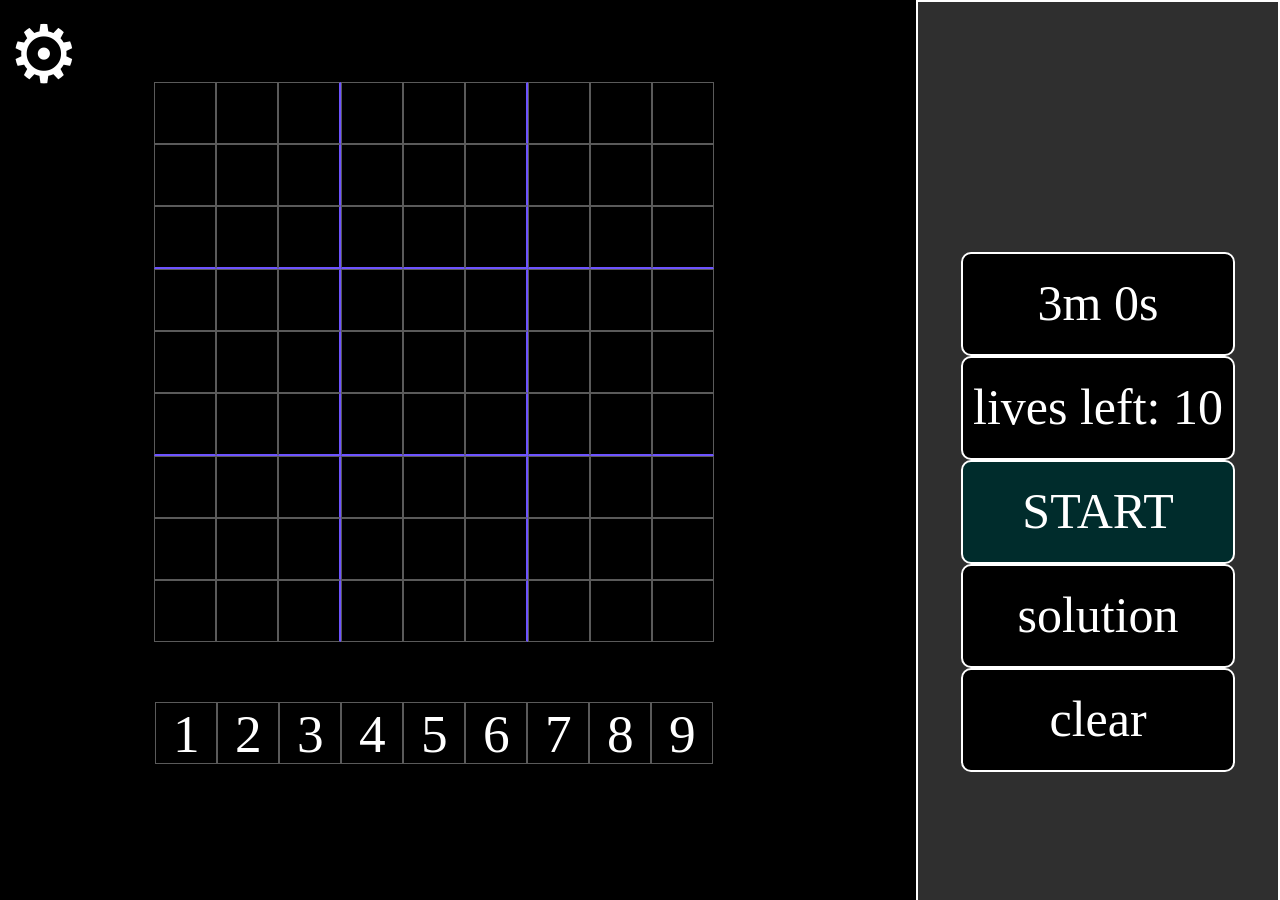
<file: index.html>
<!DOCTYPE html>
<html lang="en">
<head>
    <meta charset="UTF-8">
    <meta http-equiv="X-UA-Compatible" content="IE=edge">
    <meta name="viewport" content="width=device-width, initial-scale=1.0">
    <link rel="stylesheet" href="/sudoku.css">
    <link rel="icon" href="/sudoku.webp" type="image/x-icon">
    <script src="/sudoku.js"></script>
    <title>Sudoku</title>
    <style>
        body {
            background-color: black;
            color: white;
        }
    </style>
</head>
<body>
    <span class="navbtn" id="mainNav" onclick="Nav()" >&#9881;</span>





    <div class="settings" id="settings">
        <span class="navbtn" onclick="Nav()">close</span><br><br>
        <div>
            time: <br>
            <input id="selectTime" type="number" step="1" onchange="updateTime()">
        </div><br>
        <div>
            level: <br>
            <select id="selectLevel" onchange="updateLevel()">
                <option value="easy">easy</option>
                <option value="mid">mid</option>
                <option value="hard">hard</option>
              </select>
        </div><br>
        <div>
            lives: <br>
            <input id="selectLives" type="number" placeholder="5" onchange="updateLives()">          
        </div><br>
        <!-- 
        <div>
            mode: <br>
            <select id="selectMode" onchange="updateMode()">
                <option value="number">number</option>
                <option value="color">color</option>
              </select>
        </div><br>
        -->
    </div>
    <br><br><br>






    <div id="game">
        <div id="board"></div>
        <div id="keypad"></div><br>
    </div>
    <div class="status">
        <div id="timer"></div>
        <div id="lives"></div>
        <div id="startBtn" onclick="startGame()">START</div>
        <div onclick="autofill()">solution</div>
        <div onclick="destroy()">clear</div>
    </div>
</body>
</html>
</file>
<file: sudoku.css>
.cell {
    border: 1px solid rgb(90, 90, 90);
    width: 60px;
    height: 60px;
    text-align: center;
    margin: 0;
    vertical-align: middle;
    font-size: 40pt;
}

.btm {
    border-bottom: 2px solid rgb(109, 83, 255);
}

.rt {
    border-right: 2px solid rgb(109, 83, 255);
}


.correct {
    color: greenyellow;
}
.incorrect {
    color: red;
}

.status {
    background-position: center;
    background-repeat: no-repeat;
    background-size: cover;    
    height: 100%;
    position: fixed;
    right: 0%;
    top: 0%;
    padding-top: 60px;
    z-index: 1;
    transition: 0.5s;
    overflow-x: hidden;
    width: 360px;
    background-color: rgb(47, 47, 47);
    border: 2px solid white;
    align-content: center;
    text-align: center;
    margin-left: auto;
    margin-right: 0;
}

.status > div {
    margin-left: auto;
    margin-right: auto;
    padding-top: 20px;
    padding-bottom: 20px;
    width: 75%;
    height: 60px;
    border: solid 2px white;
    border-radius: 10px;
    display: block;
    text-decoration: none;
    font-size: 50px;
    overflow-x: hidden;
    background-color: black;
    color: white;
}

#startBtn {
    background-color: rgb(0, 44, 44);
}

#startBtn:hover {
    background-color: rgb(0, 32, 5);
    color: rgb(255, 255, 255);
}


#board, #keypad{
    margin-left: 10%;
    margin-right: auto;
    padding-top: 10px;
    margin-top: 10px;
    display: flex;
    flex-wrap: wrap;
    justify-content: center;
    justify-self: center;
    align-content: flex-start;
    width: 600px;
    height: 600px;
}

#keypad {
    height: 60px;
}

.selected {
    background-color: rgb(0, 78, 7);
}

.settings {
    background-position: center;
    background-repeat: no-repeat;
    background-size: cover;    
    height: 100%;
    position: fixed;
    left: 0%;
    top: 0%;
    padding-top: 60px;
    z-index: 1;
    transition: 0.5s;
    overflow-x: hidden;
    width: 0;
    background-color: rgb(47, 47, 47);
    align-content: center;
    text-align: center;
}

.settings > div {
    margin-left: auto;
    margin-right: auto;
    padding-top: 8px;
    padding-bottom: 8px;
    width: 150px;
    border: solid 2px white;
    border-radius: 10px;
    display: block;
    text-decoration: none;
    font-size: 25px;
    overflow-x: hidden;
    background-color: black;
    color: white;
}


select {
    font-size: 25px;
    border: solid 1px rgb(255, 255, 255);
    background-color: black;
    color: white;
}
option {
    font-size: 25px;
    border: solid 1px rgb(255, 255, 255);
    background-color: black;
    color: white;
}
input {
    width: 60%;
    font-size: 25px;
    border: solid 1px rgb(255, 255, 255);
    background-color: black;
    color: white;
}
.navbtn {
    font-size: 30px;
    display: block;
    overflow: hidden;
}

#mainNav {
    font-size: 80px;
    width:80px;
    position: fixed;
}

.navbtn:hover{
    color: rgb(109, 83, 255);
}

@media screen and (max-width: 1200px) {
    .navbtn {font-size: 25px;}
    .settings,.status {padding-top: 15px;}
    .settings div,.status div {font-size: 18px;}
    #board,#keypad {margin-left: auto;margin-right: auto; width: 350px;height: 350px;}
    #keypad {height: 35px;}
    .cell {width: 35px;height: 35px;font-size: 30px;}
    .status {position: relative;left: auto;right: auto;width: 100%;
    display: flex;flex-direction: row;height: 60px;z-index: unset;margin-top: 550px;
    bottom: 540px;border:1px solid rgb(0, 0, 0);background-color: black;
    margin-left: auto;margin-right: auto;}
    #mainNav{font-size: 40px;}
    .status div {width: 20%;height: 60px;border-radius: 0px;padding-top: 0px;
    padding-bottom: 0px;margin-top: auto;margin-bottom: auto;justify-content: center;}
  }
</file>
